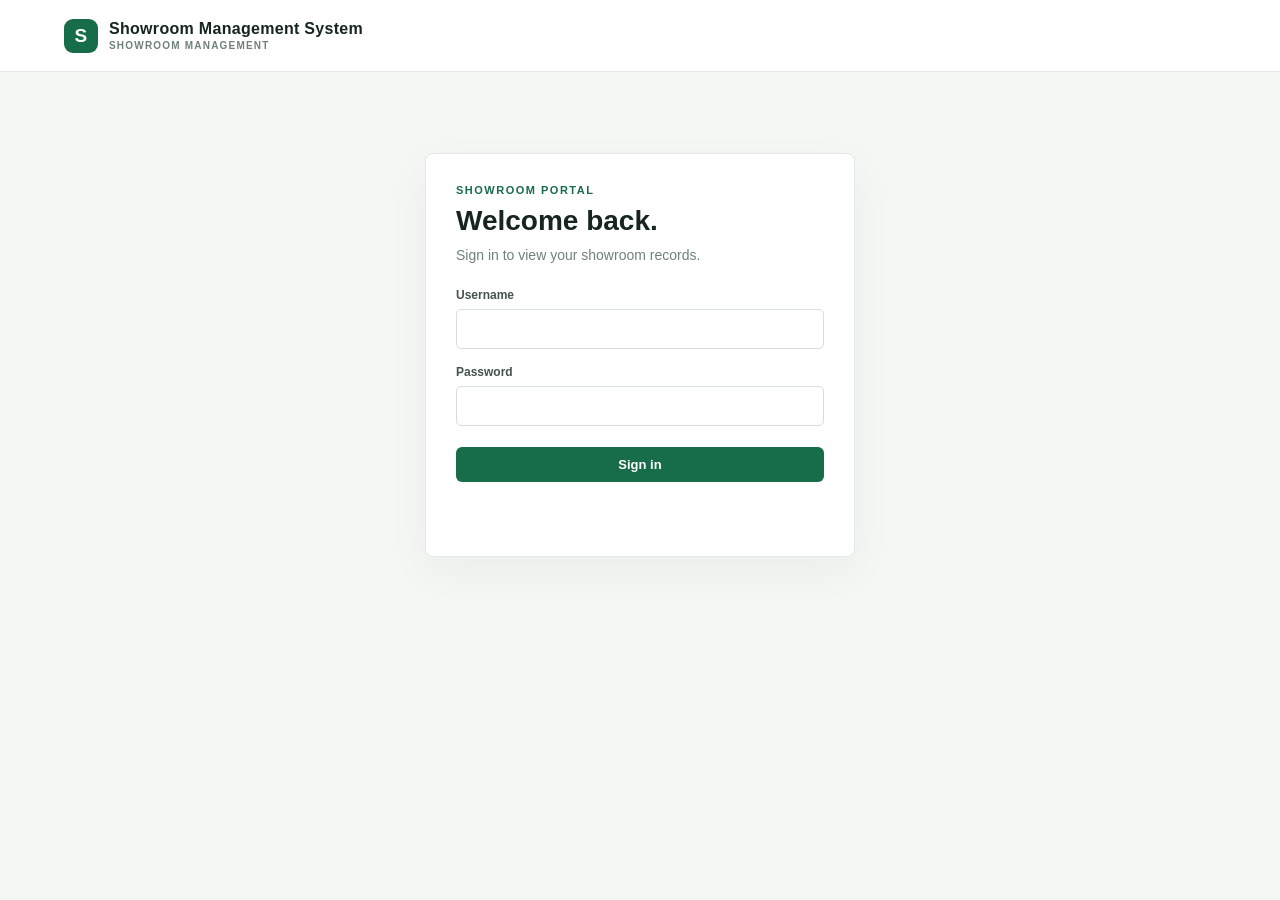
<file: Dawood_project week 8-9/showroom/templates/showroom/index.html>
<!doctype html>
<html lang="en">
<head>
  <meta charset="utf-8">
  <meta name="viewport" content="width=device-width, initial-scale=1">
  <title>Showroom | Showroom Management System</title>
  <style>
    :root {
      color-scheme: light;
      --ink: #17251f;
      --muted: #718078;
      --line: #e3e9e4;
      --paper: #f5f7f4;
      --white: #fff;
      --green: #176c4a;
      --green-dark: #10553a;
      --lime: #d9ed79;
      --red: #a64437;
      font-family: "Segoe UI", "Trebuchet MS", sans-serif;
    }
    * { box-sizing: border-box; }
    body { margin: 0; background: var(--paper); color: var(--ink); min-height: 100vh; }
    button, input { font: inherit; }
    button { cursor: pointer; }
    .topbar { height: 72px; display: flex; align-items: center; justify-content: space-between; padding: 0 5vw; background: var(--white); border-bottom: 1px solid var(--line); }
    .brand { display: flex; align-items: center; gap: 11px; font-weight: 750; letter-spacing: .3px; }
    .brand-mark { display: grid; place-items: center; width: 34px; height: 34px; border-radius: 9px; background: var(--green); color: white; font-size: 19px; }
    .brand small { display: block; margin-top: 2px; color: var(--muted); font-size: 10px; font-weight: 650; letter-spacing: 1.2px; text-transform: uppercase; }
    .topbar-right { display: flex; align-items: center; gap: 16px; color: var(--muted); font-size: 13px; }
    .button { border: 0; border-radius: 6px; padding: 10px 15px; font-size: 13px; font-weight: 700; }
    .button-primary { background: var(--green); color: white; }
    .button-primary:hover { background: var(--green-dark); }
    .button-quiet { background: transparent; color: var(--ink); border: 1px solid var(--line); }
    .shell { width: min(1160px, 90vw); margin: 42px auto 64px; }
    .eyebrow { margin: 0 0 9px; color: var(--green); font-size: 11px; font-weight: 800; letter-spacing: 1.5px; text-transform: uppercase; }
    h1 { margin: 0; font-size: 38px; letter-spacing: 0; line-height: 1.15; }
    .subtitle { margin: 10px 0 28px; color: var(--muted); font-size: 14px; }
    .stats { display: grid; grid-template-columns: repeat(4, 1fr); gap: 14px; margin: 25px 0 30px; }
    .stat { min-height: 114px; padding: 19px 20px; background: var(--white); border: 1px solid var(--line); border-radius: 7px; }
    .stat-label { color: var(--muted); font-size: 12px; font-weight: 650; }
    .stat-value { margin-top: 13px; font-size: 27px; font-weight: 750; }
    .content-head { display: flex; justify-content: space-between; align-items: center; gap: 20px; margin-bottom: 13px; }
    .tabs { display: flex; gap: 4px; padding: 4px; background: #e9eee9; border-radius: 7px; }
    .tab { padding: 9px 14px; border: 0; border-radius: 5px; background: transparent; color: #59675f; font-size: 13px; font-weight: 700; }
    .tab[aria-selected="true"] { background: var(--white); color: var(--green-dark); box-shadow: 0 1px 3px #17251f18; }
    .table-wrap { overflow-x: auto; background: var(--white); border: 1px solid var(--line); border-radius: 7px; }
    .table-actions { display: flex; align-items: center; gap: 7px; }
    .button-small { padding: 7px 10px; font-size: 12px; }
    .button-danger { border: 1px solid #efd8d4; background: #fff; color: var(--red); }
    dialog { width: min(520px, calc(100vw - 32px)); max-height: 85vh; padding: 0; border: 1px solid var(--line); border-radius: 8px; color: var(--ink); box-shadow: 0 18px 60px #17251f33; }
    dialog::backdrop { background: #10231bc2; }
    .dialog-form { padding: 24px; }
    .dialog-heading { display: flex; align-items: center; justify-content: space-between; gap: 12px; margin-bottom: 15px; }
    .dialog-heading h2 { margin: 0; font-size: 20px; }
    .dialog-fields { display: grid; grid-template-columns: 1fr 1fr; gap: 0 14px; }
    .dialog-fields .field { min-width: 0; }
    .dialog-fields input:not([type="checkbox"]), .dialog-fields select { width: 100%; padding: 11px; border: 1px solid #d7dfd9; border-radius: 5px; }
    .dialog-fields .check-field { display: flex; align-items: center; gap: 9px; padding-top: 24px; }
    .dialog-footer { display: flex; justify-content: flex-end; gap: 9px; margin-top: 18px; }
    table { width: 100%; border-collapse: collapse; text-align: left; font-size: 13px; }
    th { padding: 13px 18px; border-bottom: 1px solid var(--line); color: var(--muted); background: #fbfcfb; font-size: 10px; font-weight: 800; letter-spacing: .8px; text-transform: uppercase; white-space: nowrap; }
    td { padding: 15px 18px; border-bottom: 1px solid #edf0ed; white-space: nowrap; }
    tbody tr:last-child td { border-bottom: 0; }
    .empty { padding: 30px; color: var(--muted); text-align: center; }
    .status { min-height: 20px; margin: 12px 0; color: var(--muted); font-size: 13px; }
    .status.error { color: var(--red); }
    .login-panel { width: min(430px, 100%); margin: 9vh auto; padding: 30px; background: var(--white); border: 1px solid var(--line); border-radius: 8px; box-shadow: 0 14px 44px #17251f0c; }
    .login-panel h1 { font-size: 28px; }
    .login-panel .subtitle { margin-bottom: 25px; }
    .field { display: block; margin: 16px 0; color: #44534b; font-size: 12px; font-weight: 700; }
    .field input:not([type="checkbox"]) { display: block; width: 100%; margin-top: 7px; padding: 12px; border: 1px solid #d7dfd9; border-radius: 5px; outline-color: var(--green); }
    .login-panel .button { width: 100%; margin-top: 5px; }
    [hidden] { display: none !important; }
    @media (max-width: 760px) {
      .topbar { padding: 0 5vw; }
      .shell { margin-top: 30px; }
      h1 { font-size: 27px; }
      .stats { grid-template-columns: repeat(2, 1fr); gap: 10px; }
      .stat { min-height: 95px; padding: 15px; }
      .stat-value { font-size: 24px; }
      .content-head { align-items: flex-start; flex-direction: column; }
      .tabs { width: 100%; overflow-x: auto; }
      .tab { flex: 1; padding: 9px 10px; }
    }
    @media (max-width: 440px) {
      .topbar-right #user-label { display: none; }
      .login-panel { padding: 24px 20px; }
    }
  </style>
</head>
<body>
  <header class="topbar">
    <div class="brand"><span class="brand-mark" aria-hidden="true">S</span><span>Showroom Management System<small>Showroom management</small></span></div>
    <div class="topbar-right" id="account-bar" hidden>
      <span id="user-label">Connected</span>
      <button class="button button-quiet" id="logout-button" type="button">Sign out</button>
    </div>
  </header>

  <main class="shell">
    <section id="login-view" class="login-panel" hidden>
      <p class="eyebrow">Showroom portal</p>
      <h1>Welcome back.</h1>
      <p class="subtitle">Sign in to view your showroom records.</p>
      <form id="login-form">
        <label class="field">Username<input name="username" autocomplete="username" required></label>
        <label class="field">Password<input name="password" type="password" autocomplete="current-password" required></label>
        <button class="button button-primary" type="submit">Sign in</button>
      </form>
      <p id="login-status" class="status" role="status"></p>
    </section>

    <section id="dashboard" hidden>
      <p class="eyebrow">Overview</p>
      <h1>Your showroom, at a glance.</h1>
      <p class="subtitle">A live view of your vehicles, customers, and sales.</p>
      <div class="stats" aria-label="Record totals">
        <article class="stat"><div class="stat-label">Showrooms</div><div class="stat-value" id="count-showrooms">—</div></article>
        <article class="stat"><div class="stat-label">Vehicles</div><div class="stat-value" id="count-cars">—</div></article>
        <article class="stat" data-stat-resource="customers"><div class="stat-label">Customers</div><div class="stat-value" id="count-customers">—</div></article>
        <article class="stat" data-stat-resource="sales"><div class="stat-label">Sales</div><div class="stat-value" id="count-sales">—</div></article>
      </div>
      <div class="content-head">
        <h2 id="table-title" style="margin:0;font-size:18px">Showrooms</h2>
        <div class="table-actions">
        <div class="tabs" role="tablist" aria-label="Record type">
          <button class="tab" role="tab" aria-selected="true" data-resource="showrooms">Showrooms</button>
          <button class="tab" role="tab" aria-selected="false" data-resource="cars">Vehicles</button>
          <button class="tab" role="tab" aria-selected="false" data-resource="customers">Customers</button>
          <button class="tab" role="tab" aria-selected="false" data-resource="sales">Sales</button>
        </div>
        <button class="button button-primary" id="add-record-button" type="button">+ Add record</button>
        </div>
      </div>
      <p id="dashboard-status" class="status" role="status"></p>
      <div class="table-wrap">
        <table><thead id="table-head"></thead><tbody id="table-body"></tbody></table>
      </div>
    </section>
  </main>

  <dialog id="record-dialog">
    <form class="dialog-form" id="record-form">
      <div class="dialog-heading">
        <h2 id="record-dialog-title">Add record</h2>
        <button class="button button-quiet button-small" id="close-dialog-button" type="button" aria-label="Close">Close</button>
      </div>
      <div class="dialog-fields" id="record-fields"></div>
      <p class="status" id="form-status" role="status"></p>
      <div class="dialog-footer">
        <button class="button button-quiet" id="cancel-dialog-button" type="button">Cancel</button>
        <button class="button button-primary" id="save-record-button" type="submit">Save</button>
      </div>
    </form>
  </dialog>

  <script>
    const resources = {
      showrooms: { label: 'Showrooms', url: '/api/showrooms/', fields: [
        { label: 'Name', name: 'name', type: 'text' }, { label: 'Location', name: 'location', type: 'text' },
        { label: 'Certified', name: 'certified_dealership', type: 'checkbox' }, { label: 'Phone', name: 'phone_no', type: 'tel' }
      ] },
      cars: { label: 'Vehicles', url: '/api/cars/', fields: [
        { label: 'Name', name: 'name', type: 'text' }, { label: 'Showroom', name: 'showroomcars', type: 'select', source: 'showrooms' },
        { label: 'Type', name: 'car_type', type: 'text' }, { label: 'Registration', name: 'car_registration_no', type: 'text' },
        { label: 'Price', name: 'car_price', type: 'number', step: '0.01' }
      ] },
      customers: { label: 'Customers', url: '/api/customers/', fields: [
        { label: 'Name', name: 'name', type: 'text' }, { label: 'Phone', name: 'cell_no', type: 'tel' },
        { label: 'Previous vehicle', name: 'previous_car', type: 'text' }, { label: 'Email', name: 'email', type: 'email' }
      ] },
      sales: { label: 'Sales', url: '/api/sales/', fields: [
        { label: 'Customer', name: 'customer', type: 'select', source: 'customers' }, { label: 'Vehicle', name: 'car', type: 'select', source: 'cars' },
        { label: 'Date', name: 'sale_date', type: 'date' }, { label: 'Sale price', name: 'sale_price', type: 'number', step: '0.01' }
      ] }
    };
    let accessToken = sessionStorage.getItem('showroom_access');
    let currentResource = 'showrooms';
    let currentRole = 'unassigned';
    let editingRecord = null;

    const loginView = document.getElementById('login-view');
    const dashboard = document.getElementById('dashboard');
    const accountBar = document.getElementById('account-bar');
    const loginStatus = document.getElementById('login-status');
    const dashboardStatus = document.getElementById('dashboard-status');

    function showLogin(message = '') {
      accessToken = null;
      sessionStorage.removeItem('showroom_access');
      dashboard.hidden = true;
      accountBar.hidden = true;
      loginView.hidden = false;
      loginStatus.textContent = message;
      loginStatus.classList.toggle('error', Boolean(message));
    }

    async function request(path, options = {}) {
      const headers = { Authorization: `Bearer ${accessToken}`, ...options.headers };
      if (options.body) headers['Content-Type'] = 'application/json';
      const response = await fetch(path, { ...options, headers });
      if (response.status === 401) {
        showLogin('Your session has expired. Please sign in again.');
        throw new Error('Session expired');
      }
      if (!response.ok) throw new Error(`Request failed (${response.status})`);
      return response.status === 204 ? null : response.json();
    }

    function recordsFrom(data) {
      return Array.isArray(data) ? data : (data.results || []);
    }

    function setTextRows(records, resourceName) {
      const head = document.getElementById('table-head');
      const body = document.getElementById('table-body');
      const fields = resources[resourceName].fields;
      const canManage = currentRole === 'manager';
      head.replaceChildren();
      body.replaceChildren();
      const headerRow = document.createElement('tr');
      fields.forEach(field => {
        const cell = document.createElement('th');
        cell.textContent = field.label;
        headerRow.append(cell);
      });
      if (canManage) {
        const actionsHeader = document.createElement('th');
        actionsHeader.textContent = 'Actions';
        headerRow.append(actionsHeader);
      }
      head.append(headerRow);
      if (!records.length) {
        const row = document.createElement('tr');
        const cell = document.createElement('td');
        cell.className = 'empty';
        cell.colSpan = fields.length + Number(canManage);
        cell.textContent = 'No records found.';
        row.append(cell);
        body.append(row);
        return;
      }
      records.forEach(record => {
        const row = document.createElement('tr');
        fields.forEach(field => {
          const cell = document.createElement('td');
          const value = record[field.name];
          cell.textContent = typeof value === 'boolean' ? (value ? 'Yes' : 'No') : (value ?? '—');
          row.append(cell);
        });
        if (canManage) {
          const actionsCell = document.createElement('td');
          const actions = document.createElement('div');
          actions.className = 'table-actions';
          const editButton = document.createElement('button');
          editButton.className = 'button button-quiet button-small';
          editButton.type = 'button';
          editButton.textContent = 'Edit';
          editButton.addEventListener('click', () => openRecordForm(resourceName, record));
          const deleteButton = document.createElement('button');
          deleteButton.className = 'button button-danger button-small';
          deleteButton.type = 'button';
          deleteButton.textContent = 'Delete';
          deleteButton.addEventListener('click', () => deleteRecord(resourceName, record));
          actions.append(editButton, deleteButton);
          actionsCell.append(actions);
          row.append(actionsCell);
        }
        body.append(row);
      });
    }

    async function loadResource(resourceName) {
      currentResource = resourceName;
      const resource = resources[resourceName];
      document.getElementById('table-title').textContent = resource.label;
      document.querySelectorAll('.tab').forEach(tab => {
        tab.setAttribute('aria-selected', String(tab.dataset.resource === resourceName));
      });
      dashboardStatus.textContent = 'Loading records…';
      dashboardStatus.classList.remove('error');
      try {
        const records = recordsFrom(await request(resource.url));
        setTextRows(records, resourceName);
        dashboardStatus.textContent = '';
      } catch (error) {
        dashboardStatus.textContent = error.message;
        dashboardStatus.classList.add('error');
      }
    }

    async function loadDashboard() {
      if (!['manager', 'customer'].includes(currentRole)) {
        showLogin('This account does not have a showroom role.');
        return;
      }
      loginView.hidden = true;
      dashboard.hidden = false;
      accountBar.hidden = false;
      document.getElementById('user-label').textContent = currentRole === 'manager' ? 'Manager' : 'Customer';
      document.getElementById('add-record-button').hidden = currentRole !== 'manager';
      document.querySelectorAll('[data-stat-resource]').forEach(stat => {
        stat.hidden = currentRole !== 'manager';
      });
      const availableResources = currentRole === 'manager' ? Object.keys(resources) : ['showrooms', 'cars'];
      document.querySelectorAll('.tab').forEach(tab => {
        tab.hidden = !availableResources.includes(tab.dataset.resource);
      });
      if (!availableResources.includes(currentResource)) currentResource = 'showrooms';
      dashboardStatus.textContent = 'Loading showroom data…';
      try {
        const entries = await Promise.all(availableResources.map(async key => [key, recordsFrom(await request(resources[key].url))]));
        const records = Object.fromEntries(entries);
        availableResources.forEach(key => {
          document.getElementById(`count-${key}`).textContent = records[key].length;
        });
        setTextRows(records[currentResource], currentResource);
        dashboardStatus.textContent = '';
      } catch (error) {
        dashboardStatus.textContent = error.message;
        dashboardStatus.classList.add('error');
      }
    }

    document.getElementById('login-form').addEventListener('submit', async event => {
      event.preventDefault();
      const form = new FormData(event.currentTarget);
      const button = event.currentTarget.querySelector('button');
      button.disabled = true;
      loginStatus.textContent = 'Signing in…';
      loginStatus.classList.remove('error');
      try {
        const response = await fetch('/api/token/', {
          method: 'POST',
          headers: { 'Content-Type': 'application/json' },
          body: JSON.stringify({ username: form.get('username'), password: form.get('password') })
        });
        if (!response.ok) throw new Error('Username or password was not accepted.');
        const tokens = await response.json();
        const payload = JSON.parse(atob(tokens.access.split('.')[1].replace(/-/g, '+').replace(/_/g, '/')));
        currentRole = payload.role;
        if (!['manager', 'customer'].includes(currentRole)) throw new Error('This account does not have a showroom role.');
        accessToken = tokens.access;
        sessionStorage.setItem('showroom_access', accessToken);
        await loadDashboard();
      } catch (error) {
        loginStatus.textContent = error.message;
        loginStatus.classList.add('error');
      } finally {
        button.disabled = false;
      }
    });

    document.querySelectorAll('.tab').forEach(tab => tab.addEventListener('click', () => loadResource(tab.dataset.resource)));
    document.getElementById('logout-button').addEventListener('click', () => showLogin());
    document.getElementById('add-record-button').addEventListener('click', () => openRecordForm(currentResource));
    document.getElementById('close-dialog-button').addEventListener('click', () => document.getElementById('record-dialog').close());
    document.getElementById('cancel-dialog-button').addEventListener('click', () => document.getElementById('record-dialog').close());
    document.getElementById('record-form').addEventListener('submit', saveRecord);

    function renderRole() {
      try {
        const payload = JSON.parse(atob(accessToken.split('.')[1].replace(/-/g, '+').replace(/_/g, '/')));
        currentRole = payload.role;
        loadDashboard();
      } catch {
        showLogin();
      }
    }

    async function openRecordForm(resourceName, record = null) {
      editingRecord = record;
      const resource = resources[resourceName];
      const fieldsElement = document.getElementById('record-fields');
      fieldsElement.replaceChildren();
      document.getElementById('record-dialog-title').textContent = `${record ? 'Edit' : 'Add'} ${resource.label.replace(/s$/, '')}`;
      document.getElementById('form-status').textContent = '';
      for (const field of resource.fields) {
        const label = document.createElement('label');
        label.className = field.type === 'checkbox' ? 'field check-field' : 'field';
        const input = document.createElement(field.type === 'select' ? 'select' : 'input');
        input.name = field.name;
        input.required = field.type !== 'checkbox';
        if (field.type === 'select') {
          const placeholder = document.createElement('option');
          placeholder.value = '';
          placeholder.textContent = `Select ${field.label.toLowerCase()}`;
          input.append(placeholder);
          const choices = recordsFrom(await request(resources[field.source].url));
          choices.forEach(choice => {
            const option = document.createElement('option');
            option.value = choice.id;
            option.textContent = `${choice.name} (#${choice.id})`;
            input.append(option);
          });
        } else {
          input.type = field.type;
          if (field.step) input.step = field.step;
          if (field.type === 'checkbox') input.checked = Boolean(record?.[field.name]);
          else input.value = record?.[field.name] ?? '';
        }
        if (field.type === 'checkbox') label.append(input, document.createTextNode(field.label));
        else label.append(document.createTextNode(field.label), input);
        if (field.type === 'select' && record) input.value = record[field.name];
        fieldsElement.append(label);
      }
      document.getElementById('record-dialog').showModal();
    }

    async function saveRecord(event) {
      event.preventDefault();
      const resource = resources[currentResource];
      const form = event.currentTarget;
      const payload = {};
      resource.fields.forEach(field => {
        const input = form.elements.namedItem(field.name);
        payload[field.name] = field.type === 'checkbox' ? input.checked : input.value;
      });
      const button = document.getElementById('save-record-button');
      const status = document.getElementById('form-status');
      button.disabled = true;
      status.textContent = 'Saving…';
      try {
        const path = editingRecord ? `${resource.url}${editingRecord.id}/` : resource.url;
        await request(path, {
          method: editingRecord ? 'PATCH' : 'POST',
          body: JSON.stringify(payload)
        });
        document.getElementById('record-dialog').close();
        await loadDashboard();
      } catch (error) {
        status.textContent = error.message;
        status.classList.add('error');
      } finally {
        button.disabled = false;
      }
    }

    async function deleteRecord(resourceName, record) {
      if (!window.confirm(`Delete ${record.name || `record #${record.id}`}?`)) return;
      try {
        await request(`${resources[resourceName].url}${record.id}/`, { method: 'DELETE' });
        await loadDashboard();
      } catch (error) {
        dashboardStatus.textContent = error.message;
        dashboardStatus.classList.add('error');
      }
    }

    if (accessToken) renderRole();
    else showLogin();
  </script>
</body>
</html>
</file>
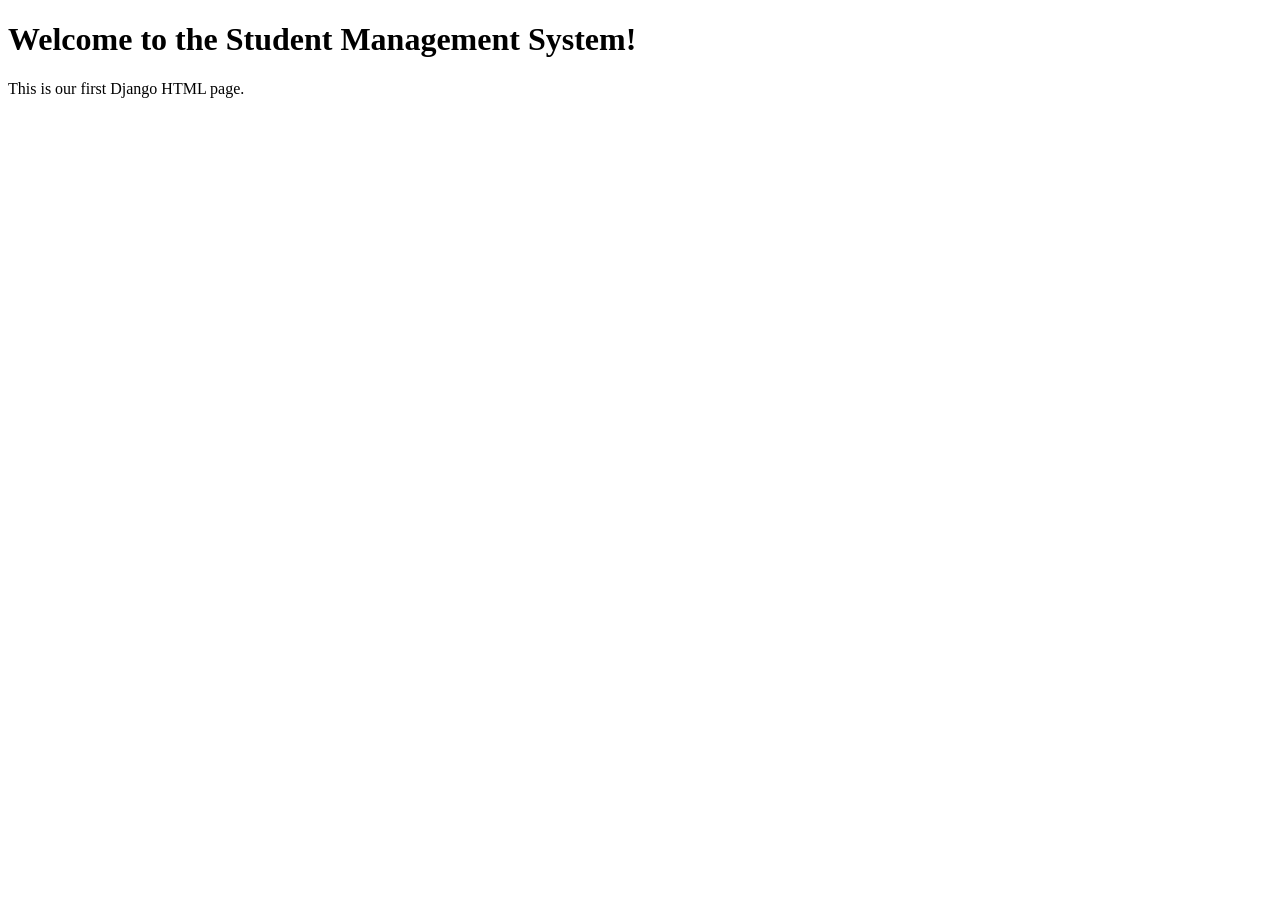
<file: student_management week 7/students/template/students/home.html>
<!DOCTYPE html>
<html>
<head>
    <title>Student Management System</title>
</head>
<body>

    <h1>Welcome to the Student Management System!</h1>

    <p>This is our first Django HTML page.</p>

</body>
</html>
</file>
